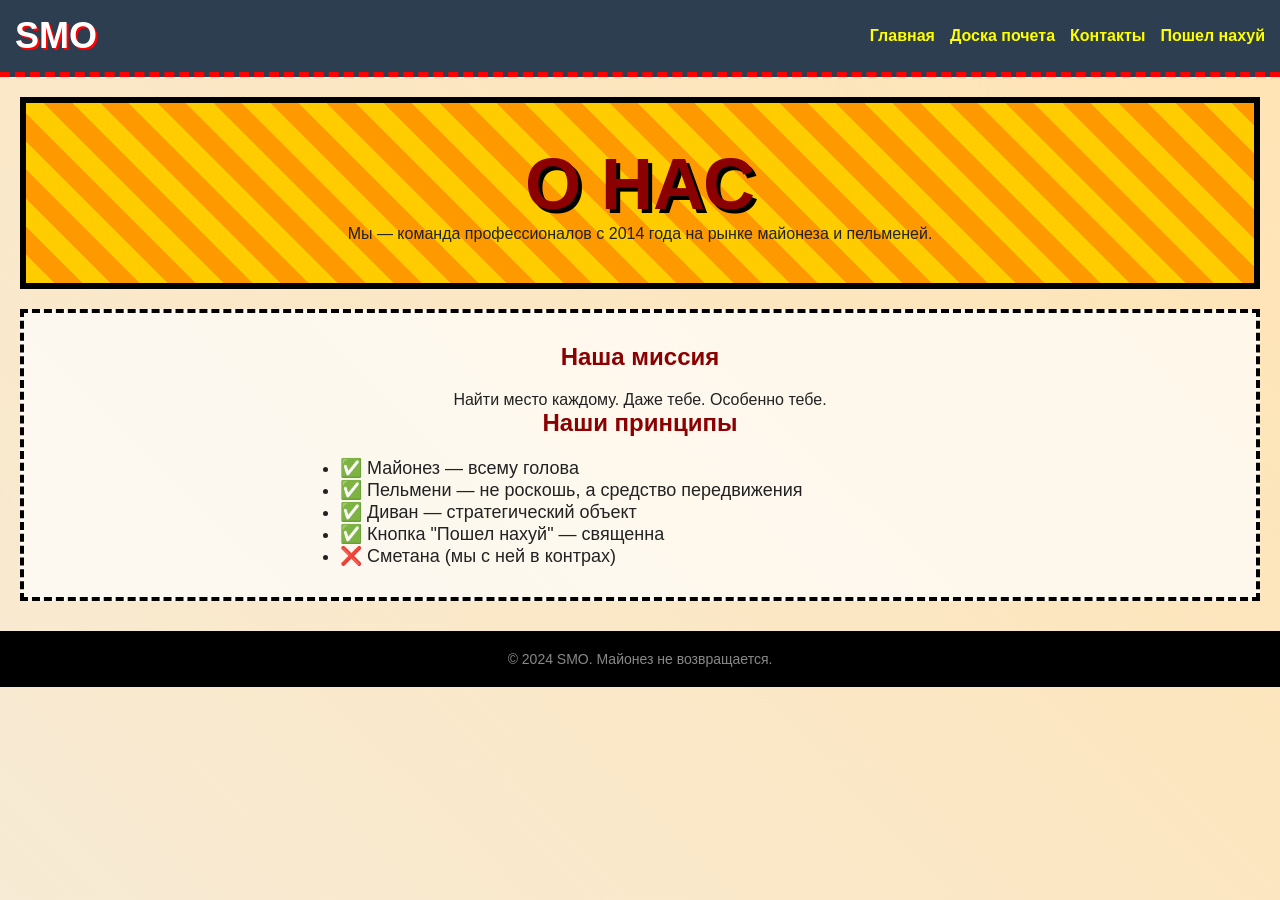
<file: pages/about.html>
<!DOCTYPE html>
<html lang="en">
<head>
    <meta charset="UTF-8">
    <title>О нас — SMO</title>
    <link rel="stylesheet" href="../assets/css/style.css">
</head>
<body>
    <header>
        <h1>SMO</h1>
        <nav>
            <ul>
                <li><a href="../index.html">Главная</a></li>
                <li><a href="board.html">Доска почета</a></li>
                <li><a href="contacts.html">Контакты</a></li>
                <li><a href="пошелнахуй.html">Пошел нахуй</a></li>
            </ul>
        </nav>
    </header>
    <main>
        <section class="hero">
            <h1>О НАС</h1>
            <p>Мы — команда профессионалов с 2014 года на рынке майонеза и пельменей.</p>
        </section>
        <section class="testimonial">
            <h2>Наша миссия</h2>
            <p>Найти место каждому. Даже тебе. Особенно тебе.</p>
            <h2>Наши принципы</h2>
            <ul style="text-align:left; max-width:600px; margin:0 auto; font-size:18px;">
                <li>✅ Майонез — всему голова</li>
                <li>✅ Пельмени — не роскошь, а средство передвижения</li>
                <li>✅ Диван — стратегический объект</li>
                <li>✅ Кнопка "Пошел нахуй" — священна</li>
                <li>❌ Сметана (мы с ней в контрах)</li>
            </ul>
        </section>
    </main>
    <footer>
        <p>© 2024 SMO. Майонез не возвращается.</p>
    </footer>
</body>
</html>
</file>
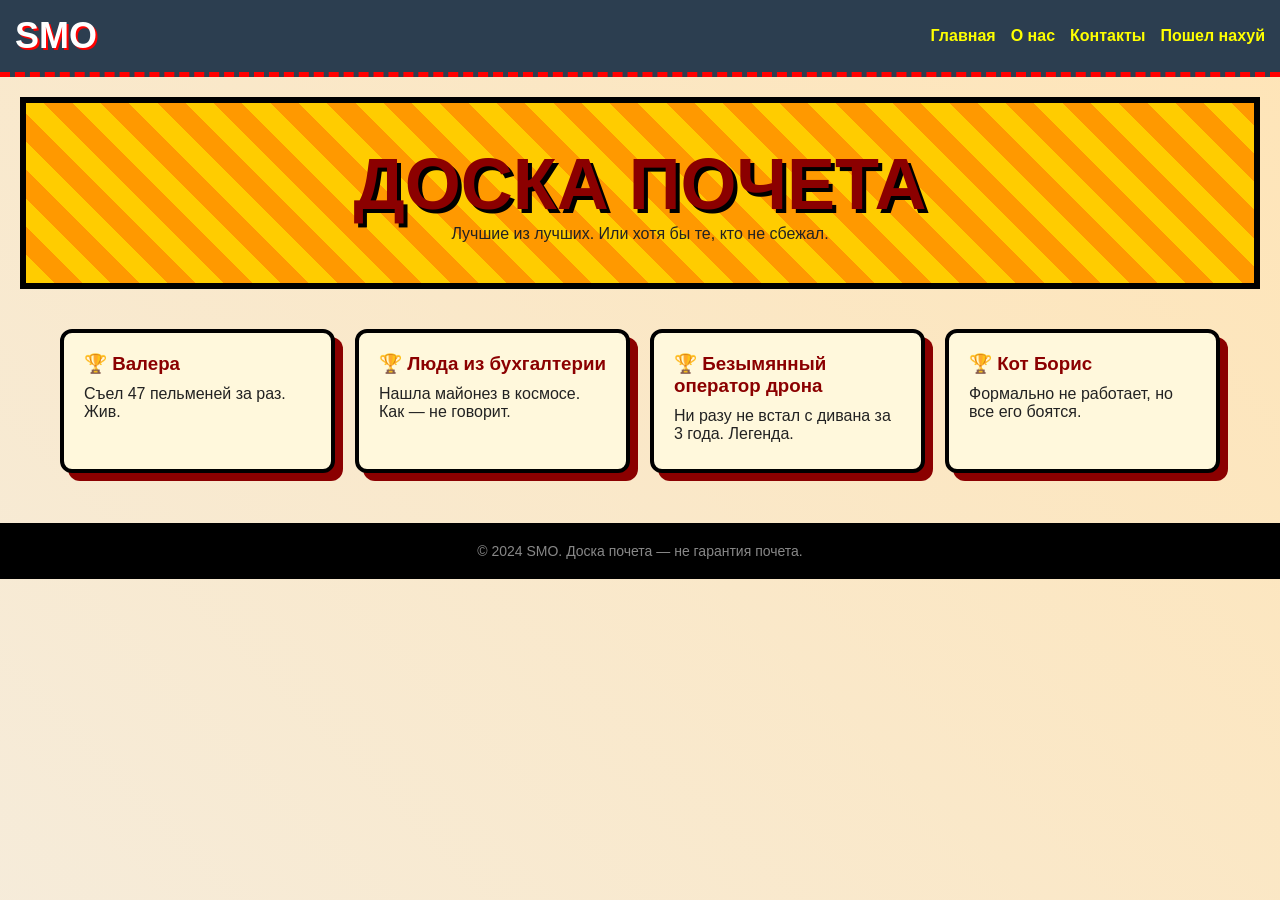
<file: pages/board.html>
<!DOCTYPE html>
<html lang="en">
<head>
    <meta charset="UTF-8">
    <title>Доска почета — SMO</title>
    <link rel="stylesheet" href="../assets/css/style.css">
</head>
<body>
    <header>
        <h1>SMO</h1>
        <nav>
            <ul>
                <li><a href="../index.html">Главная</a></li>
                <li><a href="about.html">О нас</a></li>
                <li><a href="contacts.html">Контакты</a></li>
                <li><a href="пошелнахуй.html">Пошел нахуй</a></li>
            </ul>
        </nav>
    </header>
    <main>
        <section class="hero">
            <h1>ДОСКА ПОЧЕТА</h1>
            <p>Лучшие из лучших. Или хотя бы те, кто не сбежал.</p>
        </section>
        <section class="cards" style="padding:20px;">
            <div class="card">
                <h3>🏆 Валера</h3>
                <p>Съел 47 пельменей за раз. Жив.</p>
            </div>
            <div class="card">
                <h3>🏆 Люда из бухгалтерии</h3>
                <p>Нашла майонез в космосе. Как — не говорит.</p>
            </div>
            <div class="card">
                <h3>🏆 Безымянный оператор дрона</h3>
                <p>Ни разу не встал с дивана за 3 года. Легенда.</p>
            </div>
            <div class="card">
                <h3>🏆 Кот Борис</h3>
                <p>Формально не работает, но все его боятся.</p>
            </div>
        </section>
    </main>
    <footer>
        <p>© 2024 SMO. Доска почета — не гарантия почета.</p>
    </footer>
</body>
</html>
</file>
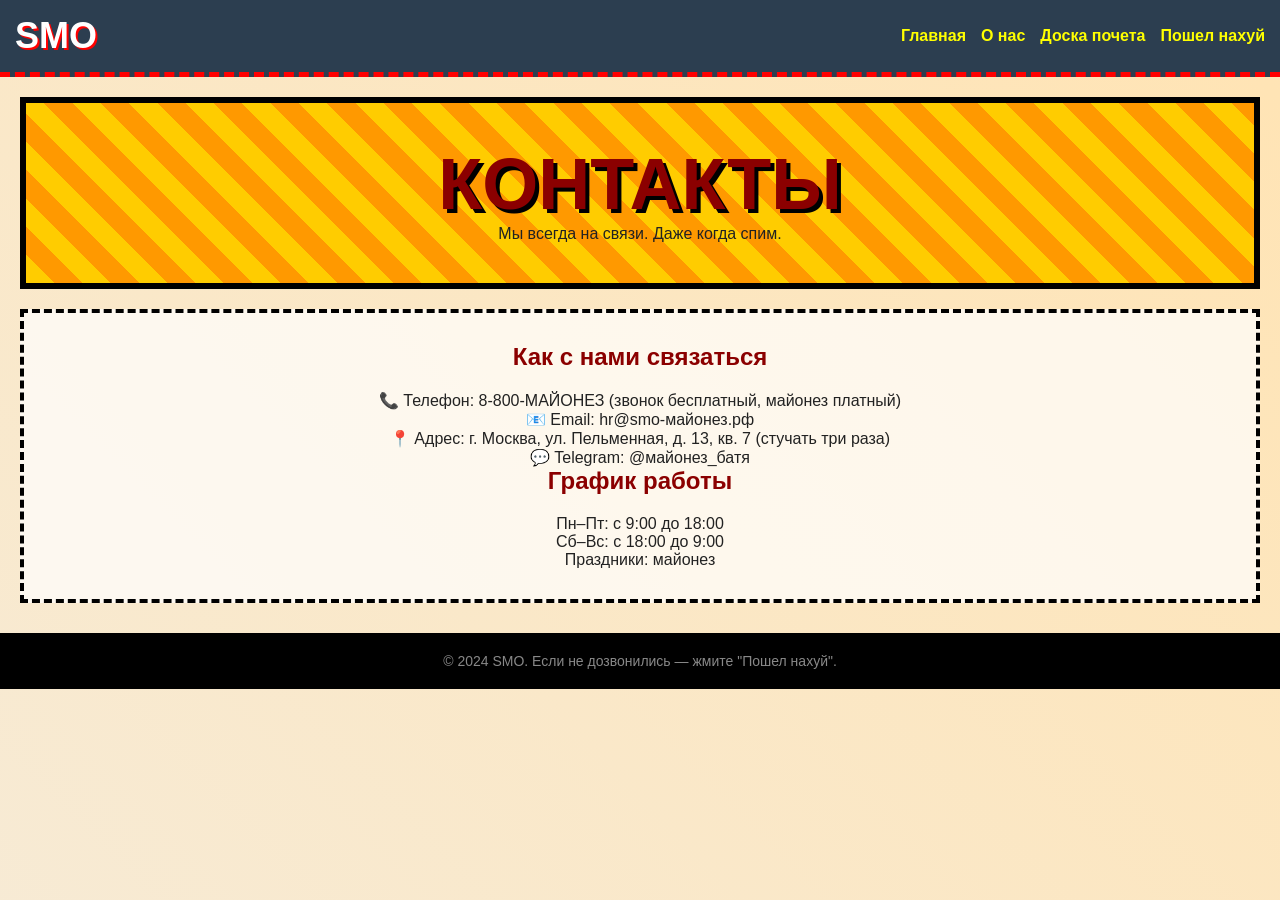
<file: pages/contacts.html>
<!DOCTYPE html>
<html lang="en">
<head>
    <meta charset="UTF-8">
    <title>Контакты — SMO</title>
    <link rel="stylesheet" href="../assets/css/style.css">
</head>
<body>
    <header>
        <h1>SMO</h1>
        <nav>
            <ul>
                <li><a href="../index.html">Главная</a></li>
                <li><a href="about.html">О нас</a></li>
                <li><a href="board.html">Доска почета</a></li>
                <li><a href="пошелнахуй.html">Пошел нахуй</a></li>
            </ul>
        </nav>
    </header>
    <main>
        <section class="hero">
            <h1>КОНТАКТЫ</h1>
            <p>Мы всегда на связи. Даже когда спим.</p>
        </section>
        <section class="testimonial">
            <h2>Как с нами связаться</h2>
            <p>📞 Телефон: 8-800-МАЙОНЕЗ (звонок бесплатный, майонез платный)</p>
            <p>📧 Email: hr@smo-майонез.рф</p>
            <p>📍 Адрес: г. Москва, ул. Пельменная, д. 13, кв. 7 (стучать три раза)</p>
            <p>💬 Telegram: @майонез_батя</p>
            <h2>График работы</h2>
            <p>Пн–Пт: с 9:00 до 18:00<br>Сб–Вс: с 18:00 до 9:00<br>Праздники: майонез</p>
        </section>
    </main>
    <footer>
        <p>© 2024 SMO. Если не дозвонились — жмите "Пошел нахуй".</p>
    </footer>
</body>
</html>
</file>
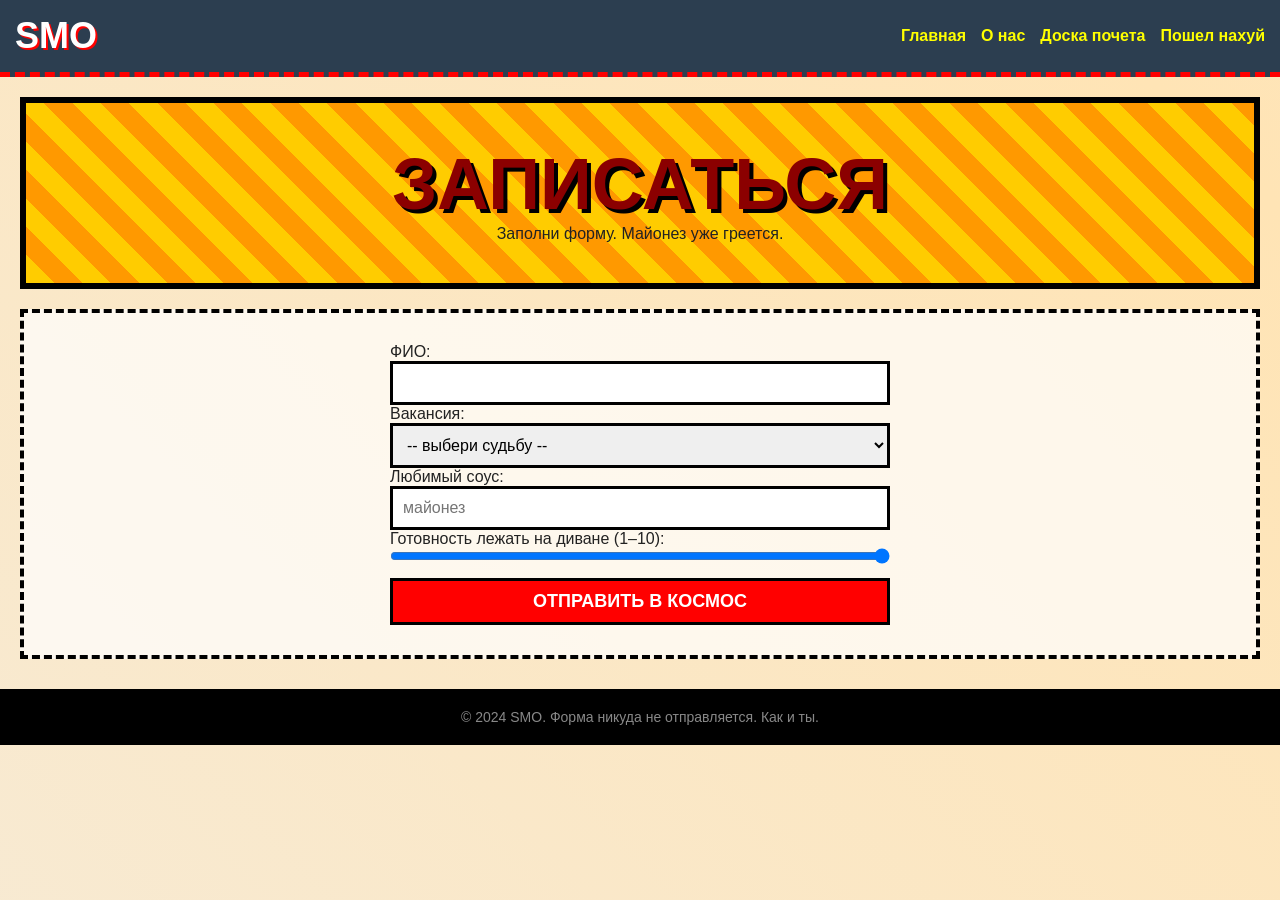
<file: pages/facantions.html>
<!DOCTYPE html>
<html lang="en">
<head>
    <meta charset="UTF-8">
    <title>Записаться — SMO</title>
    <link rel="stylesheet" href="../assets/css/style.css">
</head>
<body>
    <header>
        <h1>SMO</h1>
        <nav>
            <ul>
                <li><a href="../index.html">Главная</a></li>
                <li><a href="about.html">О нас</a></li>
                <li><a href="board.html">Доска почета</a></li>
                <li><a href="пошелнахуй.html">Пошел нахуй</a></li>
            </ul>
        </nav>
    </header>
    <main>
        <section class="hero">
            <h1>ЗАПИСАТЬСЯ</h1>
            <p>Заполни форму. Майонез уже греется.</p>
        </section>
        <section class="testimonial">
            <form id="signupForm" style="max-width:500px; margin:0 auto; text-align:left;">
                <p><label>ФИО:<br><input type="text" required style="width:100%; padding:10px; font-size:16px; border:3px solid black;"></label></p>
                <p><label>Вакансия:<br>
                    <select required style="width:100%; padding:10px; font-size:16px; border:3px solid black;">
                        <option value="">-- выбери судьбу --</option>
                        <option>Дегустатор майонеза</option>
                        <option>Оператор дрона с дивана</option>
                        <option>Штурмовик пельменей</option>
                        <option>Старший по майонезу</option>
                    </select>
                </label></p>
                <p><label>Любимый соус:<br><input type="text" placeholder="майонез" style="width:100%; padding:10px; font-size:16px; border:3px solid black;"></label></p>
                <p><label>Готовность лежать на диване (1–10):<br><input type="range" min="1" max="10" value="10" style="width:100%;"></label></p>
                <button type="submit" class="btn-buy">ОТПРАВИТЬ В КОСМОС</button>
            </form>
        </section>
    </main>
    <footer>
        <p>© 2024 SMO. Форма никуда не отправляется. Как и ты.</p>
    </footer>
    <script>
        document.getElementById('signupForm').addEventListener('submit', (e) => {
            e.preventDefault();
            alert('Заявка принята!\n\nМайонез уже в пути.\nОжидайте 3–5 рабочих лет.');
            e.target.reset();
        });
    </script>
</body>
</html>
</file>
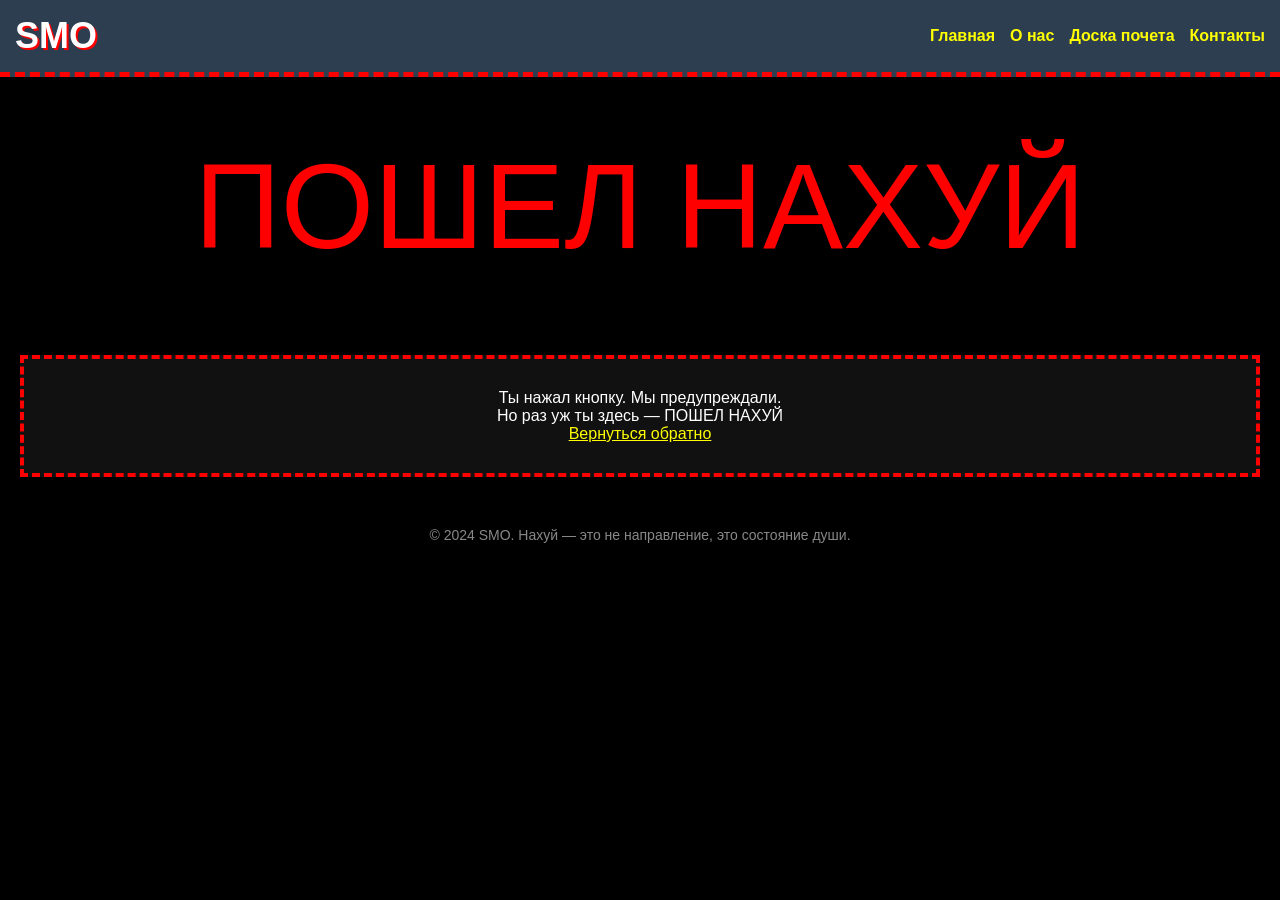
<file: pages/пошелнахуй.html>
<!DOCTYPE html>
<html lang="en">
<head>
    <meta charset="UTF-8">
    <title>Пошел нахуй — SMO</title>
    <link rel="stylesheet" href="../assets/css/style.css">
    <style>
        body { background: black; color: white; }
        .hero { background: black; border-color: red; }
        .hero h1 { color: red; text-shadow: 4px 4px white; }
        .mega { font-size: 120px; text-align: center; color: red; padding: 60px 20px; animation: shake 0.5s infinite; }
        @keyframes shake {
            0% { transform: translate(0,0) rotate(0); }
            25% { transform: translate(-5px,5px) rotate(-2deg); }
            50% { transform: translate(5px,-5px) rotate(2deg); }
            75% { transform: translate(-5px,-5px) rotate(-1deg); }
            100% { transform: translate(0,0) rotate(0); }
        }
    </style>
</head>
<body>
    <header>
        <h1>SMO</h1>
        <nav>
            <ul>
                <li><a href="../index.html">Главная</a></li>
                <li><a href="about.html">О нас</a></li>
                <li><a href="board.html">Доска почета</a></li>
                <li><a href="contacts.html">Контакты</a></li>
            </ul>
        </nav>
    </header>
    <main>
        <div class="mega">ПОШЕЛ НАХУЙ</div>
        <section class="testimonial" style="background:#111; color:white; border-color:red;">
            <p>Ты нажал кнопку. Мы предупреждали.</p>
            <p>Но раз уж ты здесь — ПОШЕЛ НАХУЙ</p>
            <p><a href="../index.html" style="color:yellow;">Вернуться обратно</a></p>
        </section>
    </main>
    <footer>
        <p>© 2024 SMO. Нахуй — это не направление, это состояние души.</p>
    </footer>
</body>
</html>
</file>
<file: assets/css/style.css>
* { margin: 0; padding: 0; box-sizing: border-box; }

body {
    font-family: 'Comic Sans MS', 'Arial', sans-serif;
    background: linear-gradient(45deg, #f0f0f0, #ffe4b5, #f0f0f0);
    background-size: 400% 400%;
    animation: bg 10s ease infinite;
    color: #222;
}

@keyframes bg {
    0% { background-position: 0% 50%; }
    50% { background-position: 100% 50%; }
    100% { background-position: 0% 50%; }
}

header {
    background: #2c3e50;
    color: white;
    padding: 15px;
    display: flex;
    justify-content: space-between;
    align-items: center;
    border-bottom: 5px dashed red;
    position: sticky;
    top: 0;
    z-index: 100;
}

header h1 { font-size: 36px; text-shadow: 2px 2px red; }

nav ul { list-style: none; display: flex; gap: 15px; }
nav a { color: yellow; text-decoration: none; font-weight: bold; }
nav a:hover { color: red; background: yellow; padding: 2px 5px; border-radius: 4px; }

.hero {
    text-align: center;
    padding: 40px 20px;
    background: repeating-linear-gradient(45deg, #ffcc00, #ffcc00 20px, #ff9900 20px, #ff9900 40px);
    border: 6px solid black;
    margin: 20px;
}

.hero h1 { font-size: 72px; color: darkred; text-shadow: 4px 4px black; }

.counter {
    margin-top: 15px;
    font-size: 22px;
    font-weight: bold;
    color: darkgreen;
    background: white;
    display: inline-block;
    padding: 5px 15px;
    border: 3px solid black;
    border-radius: 10px;
}

.gallery { padding: 30px 20px; text-align: center; }
.gallery h1 { margin-bottom: 20px; color: darkred; text-shadow: 2px 2px orange; }

.images {
    display: grid;
    grid-template-columns: repeat(auto-fit, minmax(250px, 1fr));
    gap: 20px;
    max-width: 1200px;
    margin: 0 auto;
}

.images img {
    width: 100%;
    height: 250px;
    object-fit: cover;
    border: 6px ridge #8b4513;
    transition: transform 0.3s, filter 0.3s;
    cursor: pointer;
}

.images img:hover {
    transform: scale(1.1) rotate(3deg);
    filter: saturate(2) hue-rotate(45deg);
}

.vacancies { padding: 30px 20px; text-align: center; }
.vacancies h2 {
    font-size: 42px;
    color: white;
    background: black;
    display: inline-block;
    padding: 10px 30px;
    margin-bottom: 25px;
    transform: rotate(-2deg);
    box-shadow: 6px 6px red;
}

.cards {
    display: grid;
    grid-template-columns: repeat(auto-fit, minmax(260px, 1fr));
    gap: 20px;
    max-width: 1200px;
    margin: 0 auto;
}

.card {
    background: #fff8dc;
    border: 4px solid black;
    border-radius: 12px;
    padding: 20px;
    text-align: left;
    box-shadow: 8px 8px 0 darkred;
    transition: transform 0.2s;
}

.card:hover { transform: translate(-3px, -3px); box-shadow: 11px 11px 0 darkred; }
.card h3 { color: darkred; margin-bottom: 10px; }
.card p { margin: 6px 0; }

.btn-buy {
    background: red;
    color: white;
    border: 3px solid black;
    padding: 10px 20px;
    font-size: 18px;
    font-weight: bold;
    cursor: pointer;
    margin-top: 10px;
    width: 100%;
    text-transform: uppercase;
    transition: all 0.15s;
}

.btn-buy:hover { background: black; color: yellow; transform: scale(1.05) rotate(-1deg); }

.btn-section {
    padding: 40px 20px;
    text-align: center;
}

.btn-section ul {
    list-style: none;
    display: flex;
    flex-wrap: wrap;
    justify-content: center;
    gap: 20px;
}

.btn-section a {
    display: block;
    padding: 20px 40px;
    background: black;
    color: yellow;
    text-decoration: none;
    font-size: 22px;
    font-weight: bold;
    border: 5px solid red;
    border-radius: 50px;
    transition: all 0.2s;
    transform: rotate(-3deg);
}

.btn-section a:hover {
    background: red;
    color: white;
    transform: rotate(3deg) scale(1.1);
}

.testimonial {
    padding: 30px 20px;
    text-align: center;
    background: rgba(255,255,255,0.7);
    margin: 20px;
    border: 4px dashed black;
}

.testimonial h2 { color: darkred; margin-bottom: 20px; }
.testimonial blockquote {
    font-style: italic;
    margin: 15px auto;
    max-width: 600px;
    padding: 15px;
    background: white;
    border-left: 8px solid orange;
    text-align: left;
}

footer {
    background: black;
    color: #888;
    text-align: center;
    padding: 20px;
    margin-top: 30px;
    font-size: 14px;
}
</file>
